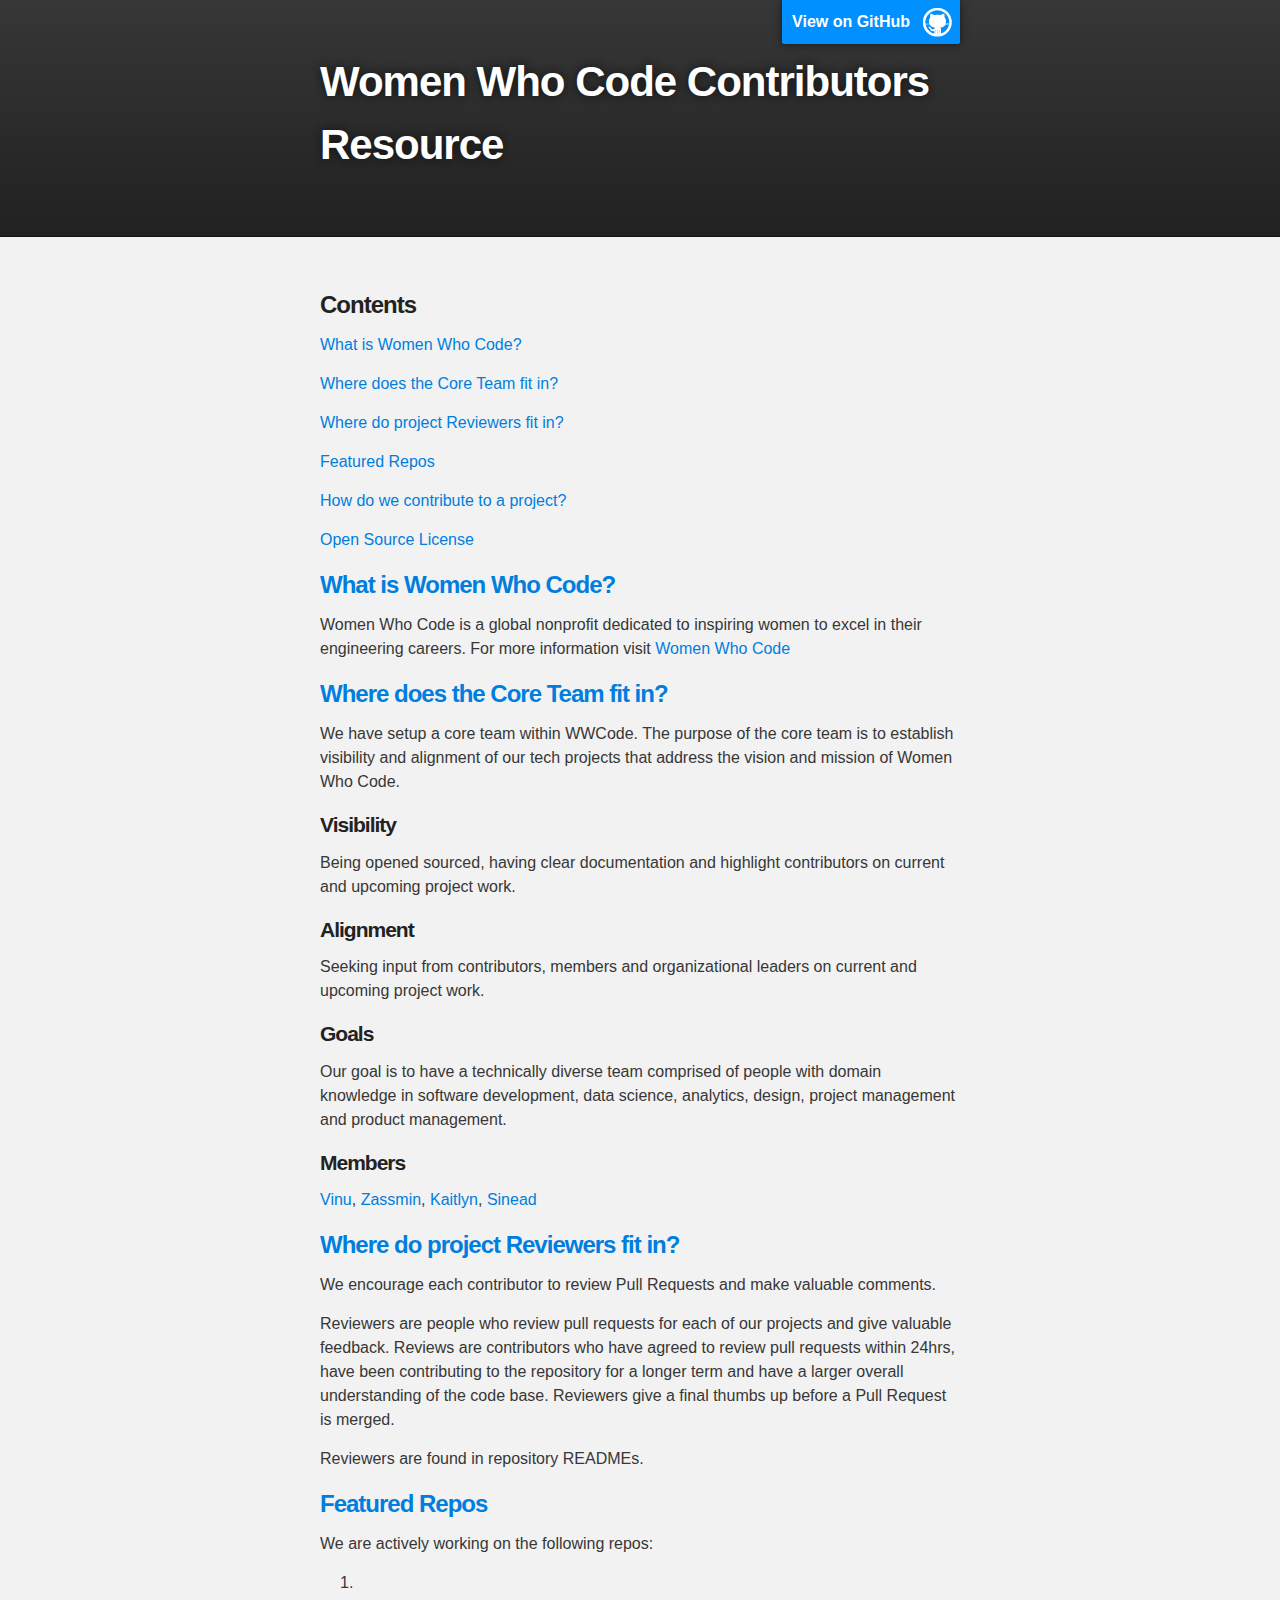
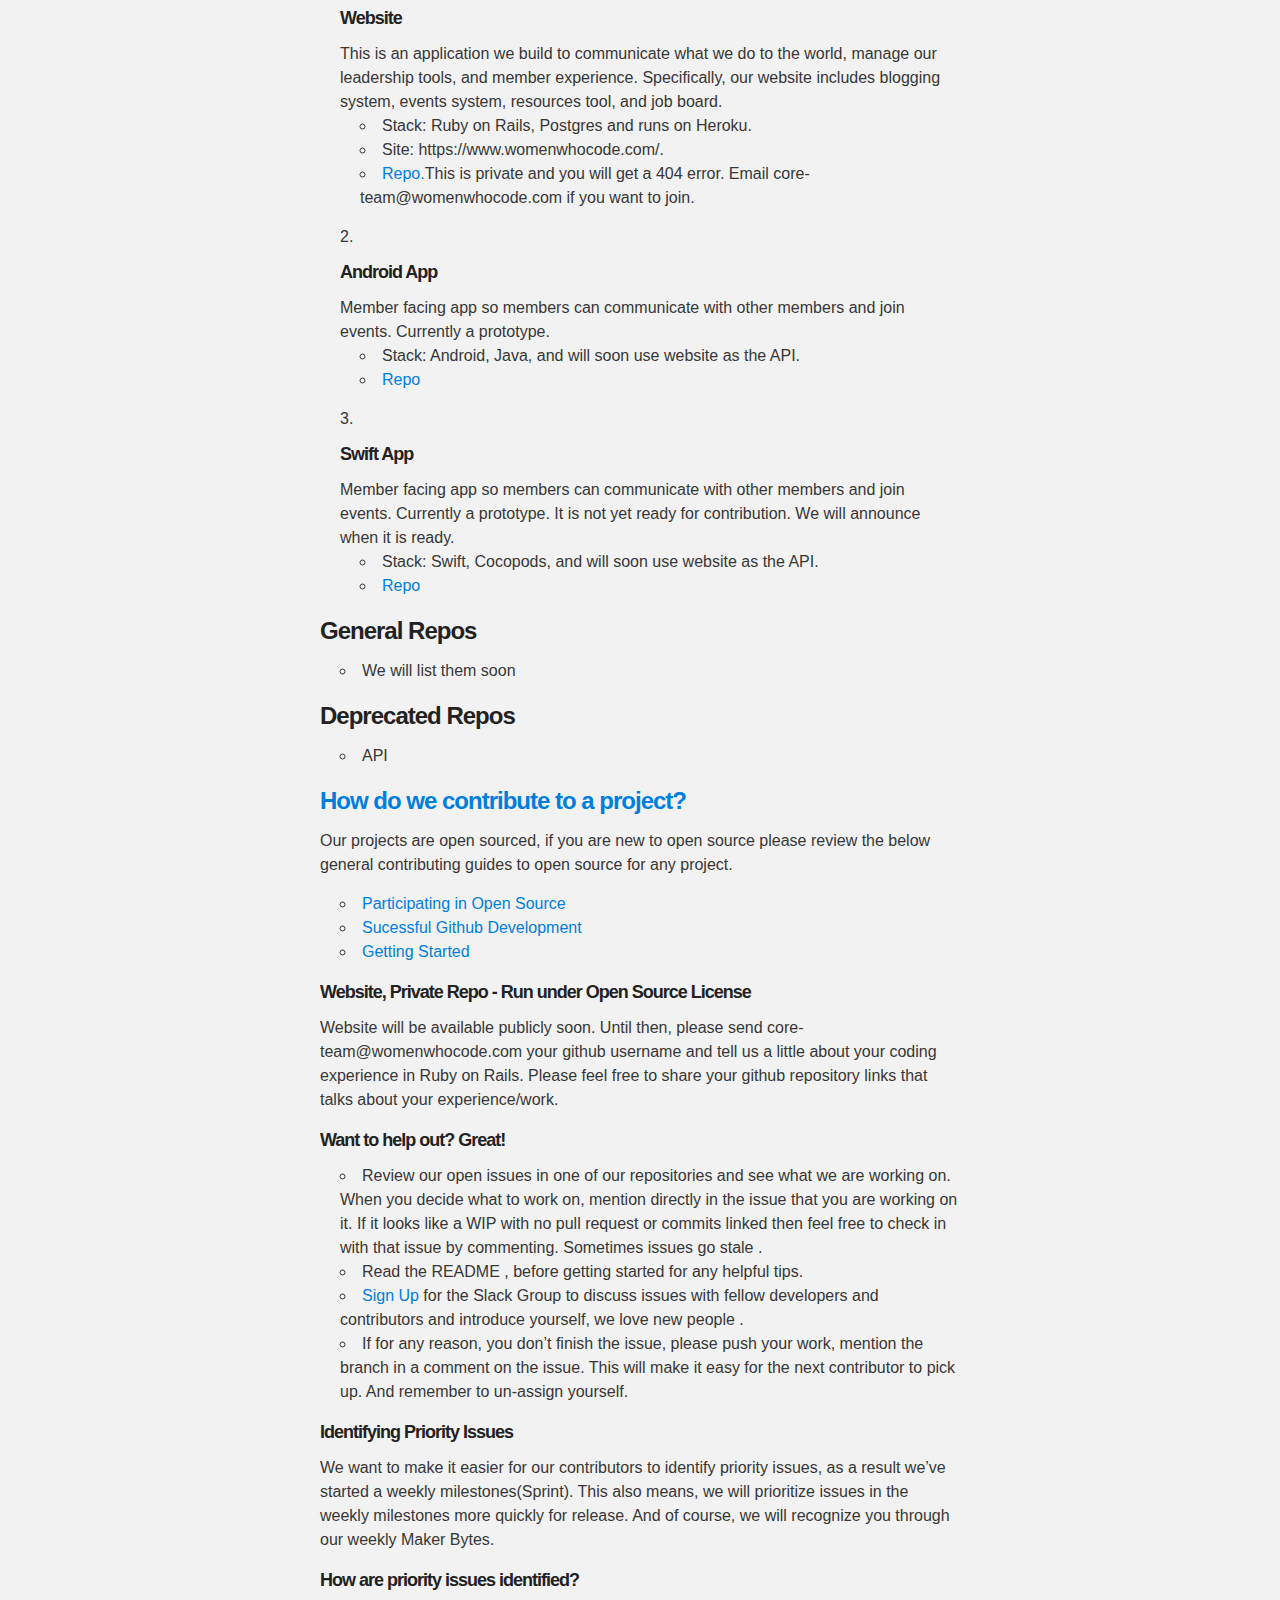
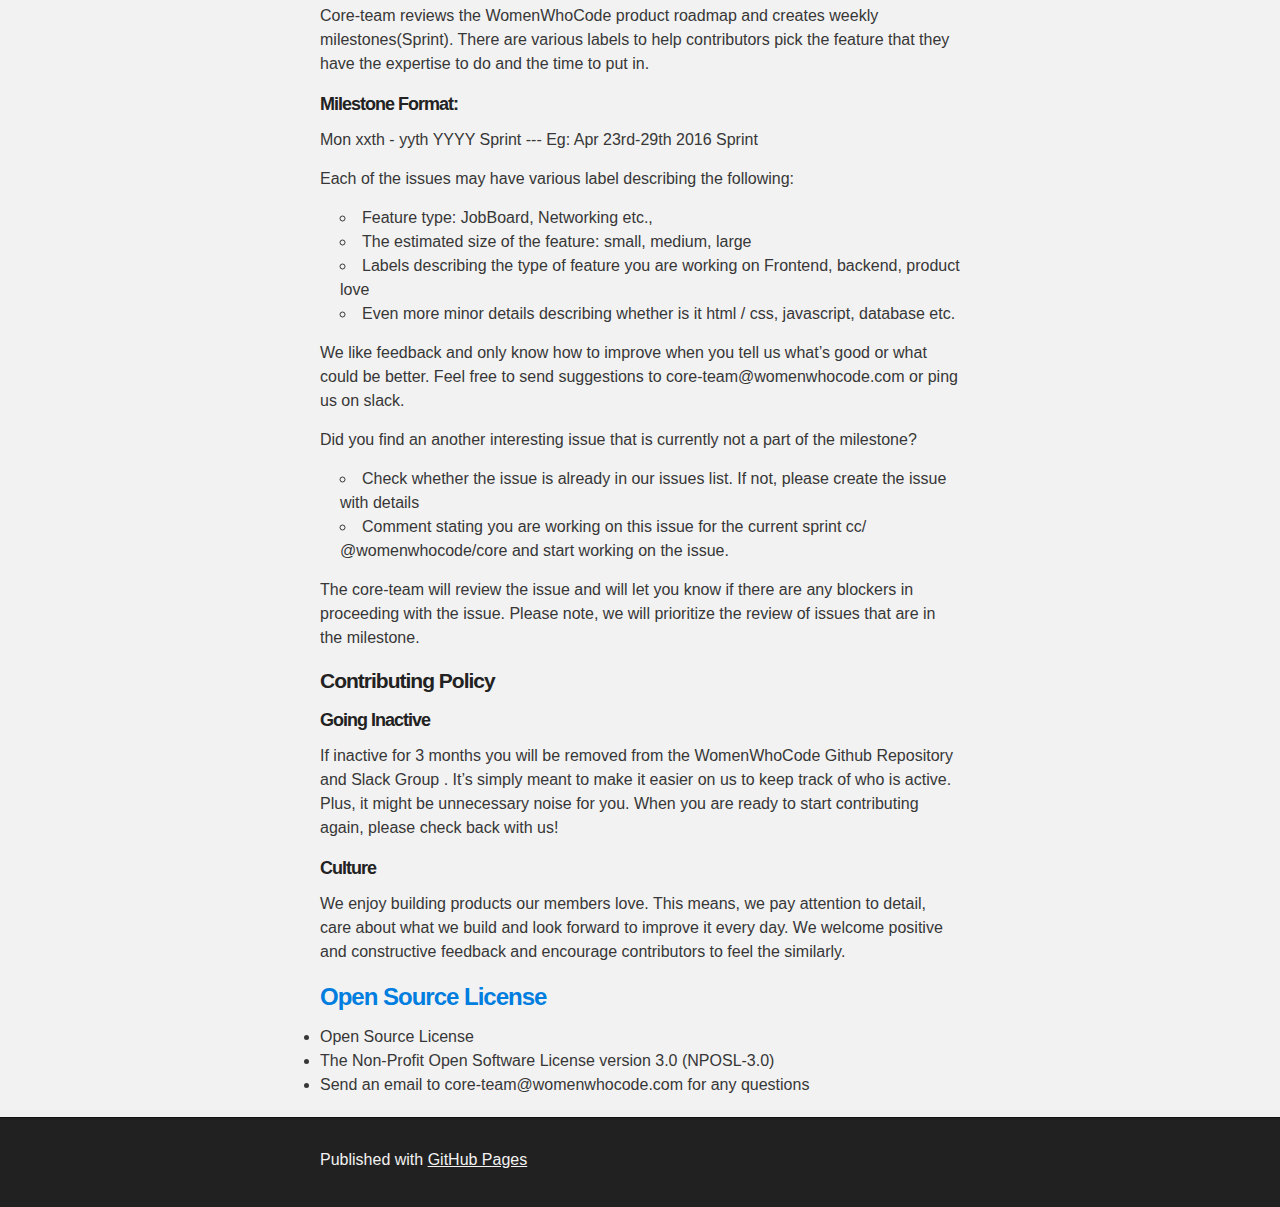
<file: index.html>
<!DOCTYPE html>
<html>

  <head>
    <meta charset='utf-8'>
    <meta http-equiv="X-UA-Compatible" content="chrome=1">
    <meta name="description" content="Women Who Code Contributors Resource : ">
    <link rel="shortcut icon" type="image/x-icon" href="https://d1fkpo7hu9j922.cloudfront.net/assets/favicon-07d01b14a242ed521b883c54721f12b4e5c85bdb0f6afd20e009acff8f11cde8.ico" />
    <link rel="stylesheet" type="text/css" media="screen" href="stylesheets/stylesheet.css">
    <link href="http://emojicss.com/emoji.css" rel="stylesheet">
    <title>Women Who Code Contributors Resource</title>
  </head>

  <body>

    <!-- HEADER -->
    <div id="header_wrap" class="outer">
        <header class="inner">
          <a id="forkme_banner" href="https://github.com/WomenWhoCode">View on GitHub</a>

          <h1 id="project_title">Women Who Code Contributors Resource</h1>
          <h2 id="project_tagline"></h2>

        </header>
    </div>

    <!-- MAIN CONTENT -->
    <div id="main_content_wrap" class="outer">
      <section id="main_content" class="inner">


	  <h3 id="top_page">Contents</h3>
      <p><a href="#what_wwcode">What is Women Who Code?</a></p>
      <p><a href="#core_team">Where does the Core Team fit in?</a></p>
      <p><a href="#project_reviewers">Where do project Reviewers fit in?</a></p>
      <p><a href="#feature_repo">Featured Repos</a></p>
      <p><a href="#how_contribute">How do we contribute to a project?</a></p>
      <p><a href="#osl">Open Source License</a></p>

 		<h3 id="what_wwcode"><a href="#top_page">What is Women Who Code?</a></h3>
 	 		<p>Women Who Code is a global nonprofit dedicated to inspiring women to excel in their engineering careers. For more information visit <a href="https://www.womenwhocode.com">Women Who Code</a></p>

 		<h3 id="core_team"><a href="#top_page">Where does the Core Team fit in?</a></h3>
 		<p>We have setup a core team within WWCode. The purpose of the core team is to establish visibility and alignment of our tech projects that address the vision and mission of Women Who Code.</p>

		<h4>Visibility</h4>
		<p>Being opened sourced, having clear documentation and highlight contributors on current and upcoming project work.</p>

		<h4>Alignment</h4>
		<p>Seeking input from contributors, members and organizational leaders on current and upcoming project work.</p>

		<h4>Goals</h4>
		<p>Our goal is to have a technically diverse team comprised of people with domain knowledge in software development, data science, analytics, design, project management and product management.</p>

		<h4>Members</h4>
		<p><a href="https://github.com/vnu">Vinu</a>, <a href="https://github.com/zassmin">Zassmin</a>, <a href="http://leftbrain.kaitlynhova.com/">Kaitlyn</a>, <a href="https://github.com/ogormans">Sinead</a></p>

		<h3 id="project_reviewers"><a href="#top_page">Where do project Reviewers fit in?</a></h3>
 		<p>We encourage each contributor to review Pull Requests and make valuable comments. </p>

		<p>Reviewers are people who review pull requests for each of our projects and give valuable feedback. Reviews are contributors who have agreed to review pull requests within 24hrs, have been contributing to the repository for a longer term and have a larger overall understanding of the code base. Reviewers give a final thumbs up before a Pull Request is merged.</p>

		</p>Reviewers are found in repository READMEs. </p>

		<h3 id="feature_repo"><a href="#top_page">Featured Repos</a></h3>


		<p>We are actively working on the following repos:</p>
		<ol>
			<li><h5>Website</h5> This is an application we build to communicate what we do to the world, manage our leadership tools, and member experience. Specifically, our website includes blogging system, events system, resources tool, and job board.
				<ul style="list-style-type:circle">
					<li>Stack: Ruby on Rails, Postgres and runs on Heroku.</li>
					<li>Site:  https://www.womenwhocode.com/.  </li>
					<li><a href="https://github.com/WomenWhoCode/website">Repo.</a>This is private and you will get a 404 error. Email core-team@womenwhocode.com if you want to join. </li>
				</ul>
			</li>

			<li><h5>Android App</h5> Member facing app so members can communicate with other members and join events. Currently a prototype. </li>
				<ul style="list-style-type:circle">
					<li>Stack: Android, Java, and will soon use website as the API.</li>
					<li><a href="https://github.com/WomenWhoCode/WomenWhoCode">Repo</a></li>
				</ul>
			</li>

			<li><h5>Swift App</h5> Member facing app so members can communicate with other members and join events. Currently a prototype. It is not yet ready for contribution. We will announce when it is ready.
				<ul style="list-style-type:circle">
					<li>Stack: Swift, Cocopods, and will soon use website as the API. </li>
					<li><a href="https://github.com/WomenWhoCode/WomenWhoCodeSwift">Repo</a></li>
				</ul>
			</li>
		</ol>

		<h3>General Repos</h3>
			<ul style="list-style-type:circle">
				<li>We will list them soon</li>
			</ul>

		<h3>Deprecated Repos</h3>
			<ul style="list-style-type:circle">
				<li>API</li>
			</ul>

		<h3 id="how_contribute"><a href="#top_page">How do we contribute to a project?</a></h3>

		<p>Our projects are open sourced, if you are new to open source please review the below general contributing guides to open source for any project.</p>

		<ul style="list-style-type:circle">
			<li><a href="https://github.com/btford/participating-in-open-source">Participating in Open Source</a></li>
			<li><a href="https://www.rdegges.com/2012/successful-github-development/">Sucessful Github Development</a></li>
			<li><a href="https://guides.github.com/activities/contributing-to-open-source/#contributing">Getting Started </a></li>
		</ul>


		<h5>Website, Private Repo - Run under Open Source License</h5>
		<p>Website will be available publicly soon. Until then, please send core-team@womenwhocode.com your github username and tell us a little about your coding experience in Ruby on Rails. Please feel free to share your github repository links that talks about your experience/work.</p>


		<h5>Want to help out? Great! </h5>
			<ul style="list-style-type:circle">
				<li>Review our open issues in one of our repositories and see what we are working on. When you decide what to work on, mention directly in the issue that you are working on it. If it looks like a WIP with no pull request or commits linked then feel free to check in with that issue by commenting. Sometimes issues go stale <i class="em em-confused"></i>.</li>
				<li>Read the README <i class="em em-grimacing"></i>, before getting started for any helpful tips. </li>
				<li><a href ="https://docs.google.com/a/womenwhocode.com/forms/d/14fvqd92DimIADyyhyu9QFI7U6onWtDSvafwY0GTJPRs/viewform"> Sign Up</a> for the Slack Group to discuss issues with fellow developers and contributors and introduce yourself, we love new people <i class="em em-heart_eyes"></i>.</li>
				<li>If for any reason, you don’t finish the issue, please push your work, mention the branch in a comment on the issue. This will make it easy for the next contributor to pick up. And remember to un-assign yourself.</li>
			</ul>

		<h5>Identifying Priority Issues</h5>
		<p>We want to make it easier for our contributors to identify priority issues, as a result we’ve started a weekly milestones(Sprint). This also means, we will prioritize issues in the weekly milestones more quickly for release. And of course, we will recognize you through our weekly Maker Bytes. </p>

		<h5>How are priority issues identified?</h5>
		<p>Core-team reviews the WomenWhoCode product roadmap and creates weekly milestones(Sprint). There are various labels to help contributors pick the feature that they have the expertise to do and the time to put in. </p>

		<h5>Milestone Format:</h5> <p>Mon xxth - yyth YYYY Sprint  --- Eg: Apr 23rd-29th 2016 Sprint</p>

		<p>Each of the issues may have various label describing the following:</p>
		<ul style="list-style-type:circle">
			<li>Feature type: JobBoard, Networking etc.,</li>
			<li>The estimated size of the feature: small, medium, large </li>
			<li>Labels describing the type of feature you are working on Frontend, backend, product love</li>
			<li>Even more minor details describing whether is it html / css, javascript, database etc.</li>
		</ul>

		<p>We like feedback and only know how to improve when you tell us what’s good or what could be better. Feel free to send suggestions to core-team@womenwhocode.com or ping us on slack. </p>

		<p>Did you find an another interesting issue that is currently not a part of the milestone?</p>
		<ul style="list-style-type:circle">
			<li>Check whether the issue is already in our issues list. If not, please create the issue with details </li>
			<li>Comment stating you are working on this issue for the current sprint cc/ @womenwhocode/core and start working on the issue. </li>
		</ul>

		<p>The core-team will review the issue and will let you know if there are any blockers in proceeding with the issue. Please note, we will prioritize the review of issues that are in the milestone.</p>


		<h4>Contributing Policy</h4>

		<h5>Going Inactive</h5>
		<p>If inactive for 3 months you will be removed from the WomenWhoCode Github Repository and Slack Group <i class="em em-disappointed"></i>. It’s simply meant to make it easier on us to keep track of who is active. Plus, it might be unnecessary noise for you. When you are ready to start contributing again, please check back with us!</p>

		<h5>Culture</h5>
		<p>We enjoy building products our members love. This means, we pay attention to detail, care about what we build and look forward to improve it every day. We welcome positive and constructive feedback and encourage contributors to feel the similarly. </p>


		<h3 id="osl"><a href="#top_page">Open Source License</a></h3>
			<li>Open Source License</li>
			<li>The Non-Profit Open Software License version 3.0 (NPOSL-3.0)</li>
			<li>Send an email to core-team@womenwhocode.com for any questions</li>
			<!-- <li><a href="mailto:core-team@womenwhocode.com">Send us an email</a>for any questions</li>-->
		</ul>

    </div>
    <!-- FOOTER  -->
    <div id="footer_wrap" class="outer">
      <footer class="inner">
        <p>Published with <a href="http://pages.github.com">GitHub Pages</a></p>
      </footer>
    </div>

  </body>
</html>
</file>
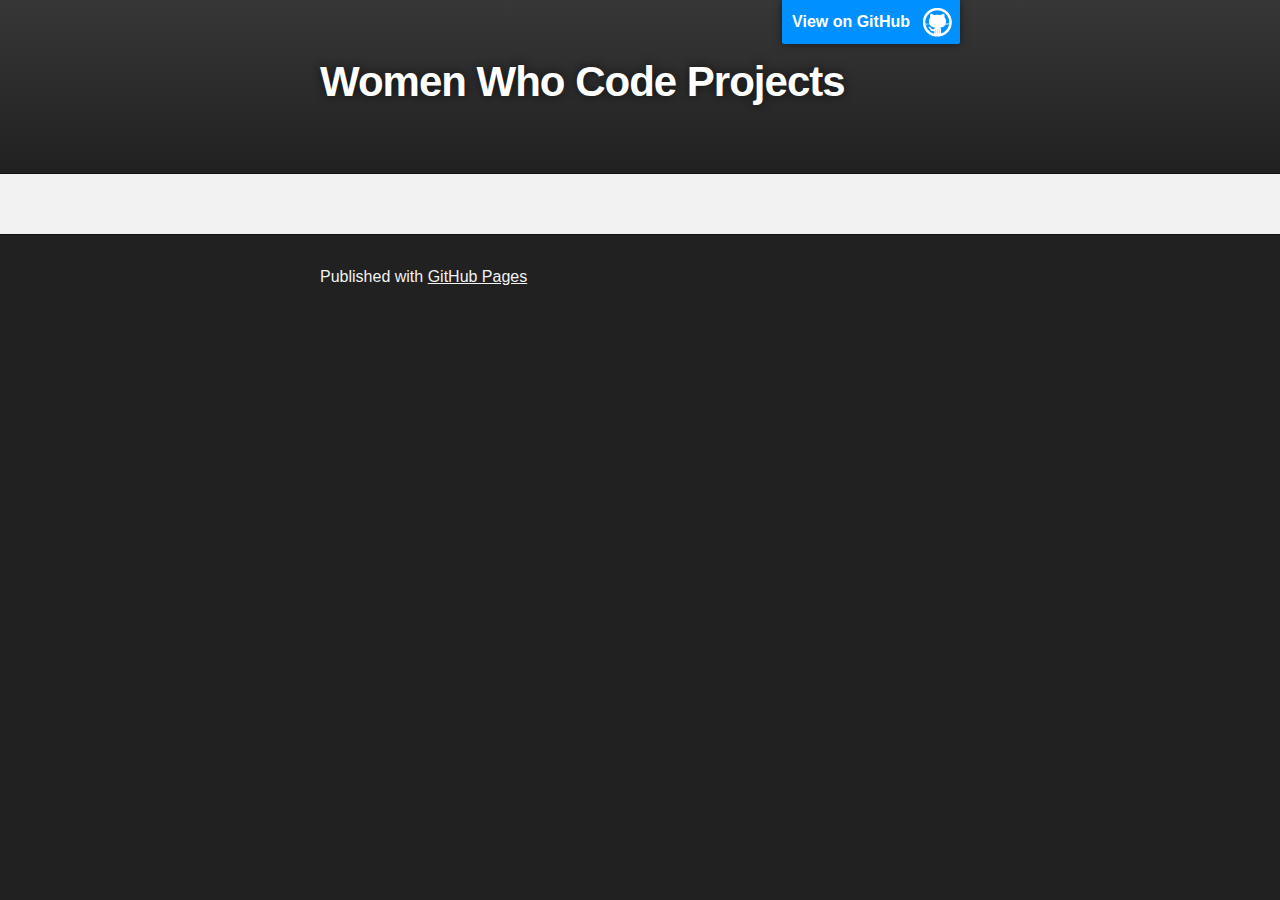
<file: projects.html>
<!DOCTYPE html>
<html>

  <head>
    <meta charset='utf-8'>
    <meta http-equiv="X-UA-Compatible" content="chrome=1">
    <meta name="description" content="Women Who Code Project Listings : ">
    <link rel="shortcut icon" type="image/x-icon" href="https://d1fkpo7hu9j922.cloudfront.net/assets/favicon-07d01b14a242ed521b883c54721f12b4e5c85bdb0f6afd20e009acff8f11cde8.ico" />
    <link rel="stylesheet" type="text/css" media="screen" href="stylesheets/stylesheet.css">
    <title>Women Who Code Projects</title>
  </head>

  <body>

    <!-- HEADER -->
    <div id="header_wrap" class="outer">
        <header class="inner">
          <a id="forkme_banner" href="https://github.com/WomenWhoCode">View on GitHub</a>

          <h1 id="project_title">Women Who Code Projects</h1>
          <h2 id="project_tagline"></h2>

        </header>
    </div>

    <!-- MAIN CONTENT -->
    <div id="main_content_wrap" class="outer">
      <section id="main_content" class="inner">
        <div class="wrapper main-content">
          <div>
            <section>
              <div id="w" class="content">
                <div id="ghapidata" class="clearfix"></div>
              </div>
            </section>
          </div>
        </div>
      </section>
    </div>

    <!-- FOOTER  -->
    <div id="footer_wrap" class="outer">
      <footer class="inner">
        <p>Published with <a href="http://pages.github.com">GitHub Pages</a></p>
      </footer>
    </div>
  </body>
  <script src="https://cdnjs.cloudflare.com/ajax/libs/jquery/2.1.3/jquery.js"></script>
  <script src="javascripts/main.js"></script>
</html>
</file>
<file: stylesheets/stylesheet.css>
/*******************************************************************************
Slate Theme for GitHub Pages
by Jason Costello, @jsncostello
*******************************************************************************/

@import url(pygment_trac.css);

/*******************************************************************************
MeyerWeb Reset
*******************************************************************************/

html, body, div, span, applet, object, iframe,
h1, h2, h3, h4, h5, h6, p, blockquote, pre,
a, abbr, acronym, address, big, cite, code,
del, dfn, em, img, ins, kbd, q, s, samp,
small, strike, strong, sub, sup, tt, var,
b, u, i, center,
dl, dt, dd, ol, ul, li,
fieldset, form, label, legend,
table, caption, tbody, tfoot, thead, tr, th, td,
article, aside, canvas, details, embed,
figure, figcaption, footer, header, hgroup,
menu, nav, output, ruby, section, summary,
time, mark, audio, video {
  margin: 0;
  padding: 0;
  border: 0;
  font: inherit;
  vertical-align: baseline;
}

/* HTML5 display-role reset for older browsers */
article, aside, details, figcaption, figure,
footer, header, hgroup, menu, nav, section {
  display: block;
}

ol, ul {
  list-style: none;
}

table {
  border-collapse: collapse;
  border-spacing: 0;
}

/*******************************************************************************
Theme Styles
*******************************************************************************/

body {
  box-sizing: border-box;
  color:#373737;
  background: #212121;
  font-size: 16px;
  font-family: 'Myriad Pro', Calibri, Helvetica, Arial, sans-serif;
  line-height: 1.5;
  -webkit-font-smoothing: antialiased;
}

h1, h2, h3, h4, h5, h6 {
  margin: 10px 0;
  font-weight: 700;
  color:#222222;
  font-family: 'Lucida Grande', 'Calibri', Helvetica, Arial, sans-serif;
  letter-spacing: -1px;
}

h1 {
  font-size: 36px;
  font-weight: 700;
}

h2 {
  padding-bottom: 10px;
  font-size: 32px;
  background: url('../images/bg_hr.png') repeat-x bottom;
}

h3 {
  font-size: 24px;
}

h4 {
  font-size: 21px;
}

h5 {
  font-size: 18px;
}

h6 {
  font-size: 16px;
}

p {
  margin: 10px 0 15px 0;
}

footer p {
  color: #f2f2f2;
}

a {
  text-decoration: none;
  color: #007edf;
  text-shadow: none;

  transition: color 0.5s ease;
  transition: text-shadow 0.5s ease;
  -webkit-transition: color 0.5s ease;
  -webkit-transition: text-shadow 0.5s ease;
  -moz-transition: color 0.5s ease;
  -moz-transition: text-shadow 0.5s ease;
  -o-transition: color 0.5s ease;
  -o-transition: text-shadow 0.5s ease;
  -ms-transition: color 0.5s ease;
  -ms-transition: text-shadow 0.5s ease;
}

a:hover, a:focus {text-decoration: underline;}

footer a {
  color: #F2F2F2;
  text-decoration: underline;
}

em {
  font-style: italic;
}

strong {
  font-weight: bold;
}

img {
  position: relative;
  margin: 0 auto;
  max-width: 739px;
  padding: 5px;
  margin: 10px 0 10px 0;
  border: 1px solid #ebebeb;

  box-shadow: 0 0 5px #ebebeb;
  -webkit-box-shadow: 0 0 5px #ebebeb;
  -moz-box-shadow: 0 0 5px #ebebeb;
  -o-box-shadow: 0 0 5px #ebebeb;
  -ms-box-shadow: 0 0 5px #ebebeb;
}

p img {
  display: inline;
  margin: 0;
  padding: 0;
  vertical-align: middle;
  text-align: center;
  border: none;
}

pre, code {
  width: 100%;
  color: #222;
  background-color: #fff;

  font-family: Monaco, "Bitstream Vera Sans Mono", "Lucida Console", Terminal, monospace;
  font-size: 14px;

  border-radius: 2px;
  -moz-border-radius: 2px;
  -webkit-border-radius: 2px;
}

pre {
  width: 100%;
  padding: 10px;
  box-shadow: 0 0 10px rgba(0,0,0,.1);
  overflow: auto;
}

code {
  padding: 3px;
  margin: 0 3px;
  box-shadow: 0 0 10px rgba(0,0,0,.1);
}

pre code {
  display: block;
  box-shadow: none;
}

blockquote {
  color: #666;
  margin-bottom: 20px;
  padding: 0 0 0 20px;
  border-left: 3px solid #bbb;
}


ul, ol, dl {
  margin-bottom: 15px
}

ul {
  list-style: inside;
  padding-left: 20px;
}

ol {
  list-style: decimal inside;
  padding-left: 20px;
}

dl dt {
  font-weight: bold;
}

dl dd {
  padding-left: 20px;
  font-style: italic;
}

dl p {
  padding-left: 20px;
  font-style: italic;
}

hr {
  height: 1px;
  margin-bottom: 5px;
  border: none;
  background: url('../images/bg_hr.png') repeat-x center;
}

table {
  border: 1px solid #373737;
  margin-bottom: 20px;
  text-align: left;
 }

th {
  font-family: 'Lucida Grande', 'Helvetica Neue', Helvetica, Arial, sans-serif;
  padding: 10px;
  background: #373737;
  color: #fff;
 }

td {
  padding: 10px;
  border: 1px solid #373737;
 }

form {
  background: #f2f2f2;
  padding: 20px;
}

/*******************************************************************************
Full-Width Styles
*******************************************************************************/

.outer {
  width: 100%;
}

.inner {
  position: relative;
  max-width: 640px;
  padding: 20px 10px;
  margin: 0 auto;
}

#forkme_banner {
  display: block;
  position: absolute;
  top:0;
  right: 10px;
  z-index: 10;
  padding: 10px 50px 10px 10px;
  color: #fff;
  background: url('../images/blacktocat.png') #0090ff no-repeat 95% 50%;
  font-weight: 700;
  box-shadow: 0 0 10px rgba(0,0,0,.5);
  border-bottom-left-radius: 2px;
  border-bottom-right-radius: 2px;
}

#header_wrap {
  background: #212121;
  background: -moz-linear-gradient(top, #373737, #212121);
  background: -webkit-linear-gradient(top, #373737, #212121);
  background: -ms-linear-gradient(top, #373737, #212121);
  background: -o-linear-gradient(top, #373737, #212121);
  background: linear-gradient(top, #373737, #212121);
}

#header_wrap .inner {
  padding: 50px 10px 30px 10px;
}

#project_title {
  margin: 0;
  color: #fff;
  font-size: 42px;
  font-weight: 700;
  text-shadow: #111 0px 0px 10px;
}

#project_tagline {
  color: #fff;
  font-size: 24px;
  font-weight: 300;
  background: none;
  text-shadow: #111 0px 0px 10px;
}

#downloads {
  position: absolute;
  width: 210px;
  z-index: 10;
  bottom: -40px;
  right: 0;
  height: 70px;
  background: url('../images/icon_download.png') no-repeat 0% 90%;
}

.zip_download_link {
  display: block;
  float: right;
  width: 90px;
  height:70px;
  text-indent: -5000px;
  overflow: hidden;
  background: url(../images/sprite_download.png) no-repeat bottom left;
}

.tar_download_link {
  display: block;
  float: right;
  width: 90px;
  height:70px;
  text-indent: -5000px;
  overflow: hidden;
  background: url(../images/sprite_download.png) no-repeat bottom right;
  margin-left: 10px;
}

.zip_download_link:hover {
  background: url(../images/sprite_download.png) no-repeat top left;
}

.tar_download_link:hover {
  background: url(../images/sprite_download.png) no-repeat top right;
}

#main_content_wrap {
  background: #f2f2f2;
  border-top: 1px solid #111;
  border-bottom: 1px solid #111;
}

#main_content {
  padding-top: 40px;
}

#footer_wrap {
  background: #212121;
}



/*******************************************************************************
Small Device Styles
*******************************************************************************/

@media screen and (max-width: 480px) {
  body {
    font-size:14px;
  }

  #downloads {
    display: none;
  }

  .inner {
    min-width: 320px;
    max-width: 480px;
  }

  #project_title {
  font-size: 32px;
  }

  h1 {
    font-size: 28px;
  }

  h2 {
    font-size: 24px;
  }

  h3 {
    font-size: 21px;
  }

  h4 {
    font-size: 18px;
  }

  h5 {
    font-size: 14px;
  }

  h6 {
    font-size: 12px;
  }

  code, pre {
    min-width: 320px;
    max-width: 480px;
    font-size: 11px;
  }

}
</file>
